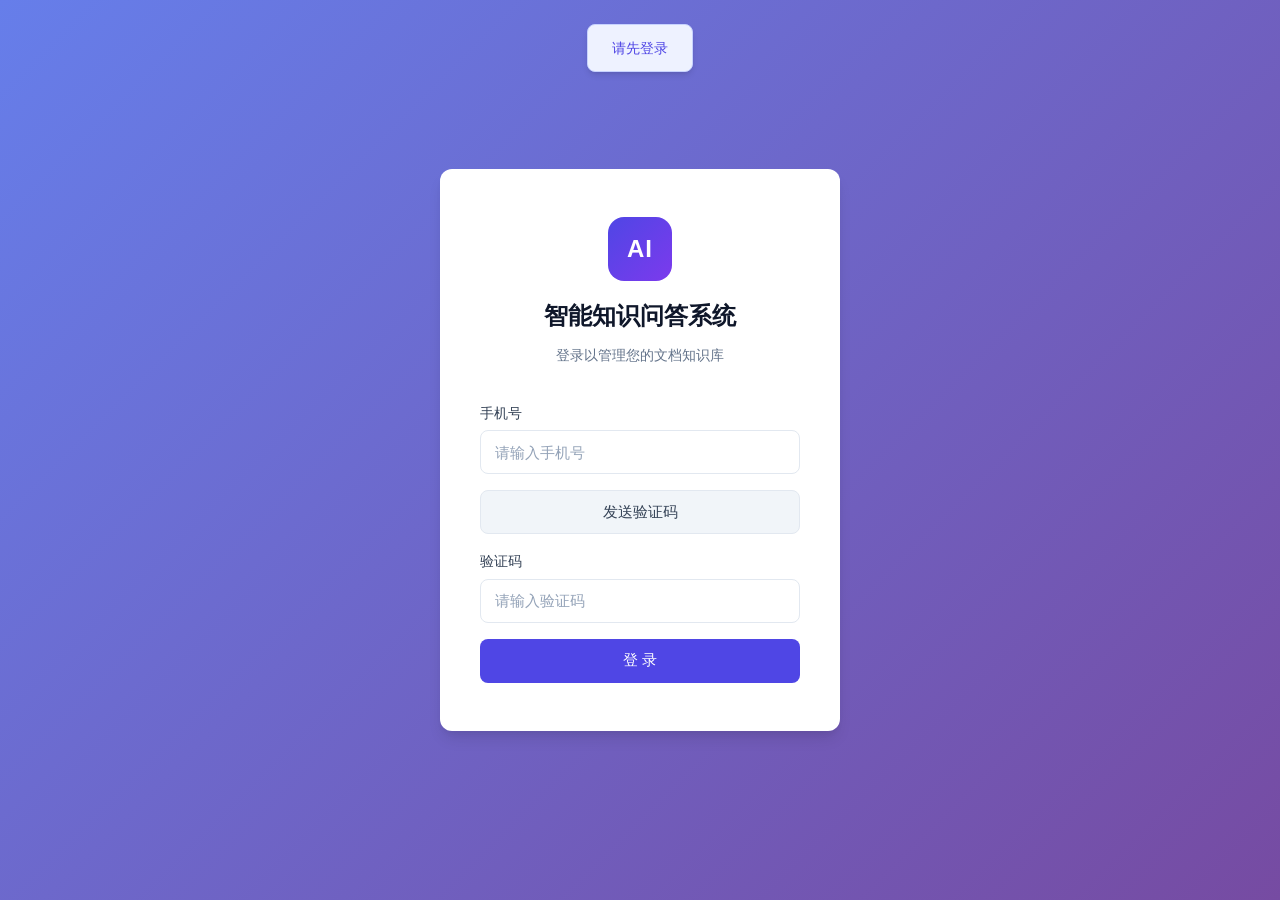
<file: nginx/html/index.html>
<!DOCTYPE html>
<html lang="zh-CN">
<head>
    <meta charset="UTF-8">
    <meta name="viewport" content="width=device-width, initial-scale=1.0">
    <title>智能知识问答系统</title>
    <link rel="stylesheet" href="css/style.css?v=12"></head>
<body>
    <div id="app">
        <!-- 登录页面 -->
        <div id="loginPage" class="page active">
            <div class="login-card">
                <div class="login-header">
                    <div class="logo">AI</div>
                    <h1>智能知识问答系统</h1>
                    <p class="subtitle">登录以管理您的文档知识库</p>
                </div>
                <div class="login-form">
                    <div class="form-group">
                        <label for="phoneInput">手机号</label>
                        <input type="tel" id="phoneInput" placeholder="请输入手机号" maxlength="11">
                    </div>
                    <div class="form-group">
                        <button id="sendCodeBtn" class="btn btn-secondary">发送验证码</button>
                    </div>
                    <div class="form-group">
                        <label for="codeInput">验证码</label>
                        <input type="text" id="codeInput" placeholder="请输入验证码" maxlength="6">
                    </div>
                    <div class="form-group">
                        <button id="loginBtn" class="btn btn-primary">登 录</button>
                    </div>
                </div>
            </div>
        </div>

        <!-- 主页面 -->
        <div id="mainPage" class="page">
            <!-- 顶部导航 -->
            <header class="header">
                <div class="header-left">
                    <div class="logo-small">AI</div>
                    <span class="header-title">智能知识问答系统</span>
                </div>
                <div class="header-right">
                    <span id="userDisplay" class="user-info"></span>
                    <div class="header-tabs">
                        <button id="docTabBtn" class="btn btn-text active-tab">文档</button>
                        <button id="qaTabBtn" class="btn btn-text">问答</button>
                    </div>
                    <button id="profileBtn" class="btn btn-text">个人信息</button>
                    <button id="logoutBtn" class="btn btn-text">退出登录</button>
                </div>
            </header>

            <main class="main-content">
                <!-- 上传区域 -->
                <section class="card upload-section">
                    <h2 class="card-title">上传文档</h2>
                    <div class="upload-area" id="uploadArea">
                        <div class="upload-icon">
                            <svg width="48" height="48" viewBox="0 0 24 24" fill="none" stroke="currentColor" stroke-width="1.5">
                                <path d="M21 15v4a2 2 0 0 1-2 2H5a2 2 0 0 1-2-2v-4"/>
                                <polyline points="17 8 12 3 7 8"/>
                                <line x1="12" y1="3" x2="12" y2="15"/>
                            </svg>
                        </div>
                        <p class="upload-text">拖拽文件到此处，或点击上传</p>
                        <p class="upload-hint">支持 PDF、Word、TXT 等格式</p>
                        <input type="file" id="fileInput" hidden multiple>
                        <input type="file" id="reuploadFileInput" hidden>
                        <button id="selectFileBtn" class="btn btn-primary">选择文件</button>
                    </div>
                    <div class="permission-selector">
                        <span class="permission-label">文件权限：</span>
                        <label class="radio-label">
                            <input type="radio" name="permission" value="0" checked>
                            <span>公开</span>
                        </label>
                        <label class="radio-label">
                            <input type="radio" name="permission" value="1">
                            <span>私有</span>
                        </label>
                    </div>
                    <div id="uploadProgress" class="upload-progress hidden">
                        <div class="progress-bar">
                            <div class="progress-fill"></div>
                        </div>
                        <span class="progress-text">上传中...</span>
                    </div>
                </section>

                <!-- 文档列表 -->
                <section class="card document-list-section">
                    <h2 class="card-title">文档列表</h2>
                    <div class="table-wrapper">
                        <table class="doc-table">
                            <thead>
                                <tr>
                                    <th>文件信息</th>
                                    <th>操作</th>
                                </tr>
                            </thead>
                            <tbody id="docTableBody">
                                <tr id="emptyRow">
                                    <td colspan="2" class="empty-state">暂无文档，请上传</td>
                                </tr>
                            </tbody>
                        </table>
                    </div>
                </section>

                <!-- 问答视图：Agent Workspace -->
                <div id="qaView" style="display:none;">
                    <div class="workspace-layout">
                        <!-- 左侧：会话列表 -->
                        <aside class="session-panel">
                            <button id="newSessionBtn" class="btn btn-primary btn-block">+ 新建任务</button>
                            <div class="session-list" id="sessionList">
                                <div class="session-empty">暂无任务</div>
                            </div>
                        </aside>

                        <!-- 中间：Agent Trace + 结果 -->
                        <main class="main-panel">
                            <!-- 输入区 -->
                            <div class="input-bar">
                                <div class="input-bar-left">
                                    <div class="qa-strategy-group" id="qaStrategyGroup">
                                        <button class="qa-strategy-btn active" data-value="0">默认</button>
                                        <button class="qa-strategy-btn" data-value="1">对比</button>
                                        <button class="qa-strategy-btn" data-value="2">专一</button>
                                    </div>
                                </div>
                                <div class="input-bar-row">
                                    <input type="text" id="qaInput" placeholder="输入分析任务，例如：对比三个实验的差异..." maxlength="500">
                                    <button id="qaSendBtn" class="btn btn-primary">执行</button>
                                    <button id="qaStopBtn" class="btn btn-danger" style="display:none;">停止</button>
                                </div>
                            </div>

                            <!-- 可滚动内容区：聊天 + 实时 trace -->
                            <div class="main-scroll">
                                <div class="agent-trace" id="agentTrace">
                                    <div class="trace-empty">
                                        <div class="trace-empty-icon">&#x1F916;</div>
                                        <div class="trace-empty-text">输入问题，Agent 将自主规划并执行任务</div>
                                    </div>
                                </div>
                            </div>

                            <!-- 结果工作区（固定底部，可拖拽调整高度） -->
                            <div class="result-workspace" id="resultWorkspace" style="display:none;">
                                <div class="resize-handle" id="resizeHandle"></div>
                                <div class="result-tabs" id="resultTabs">
                                    <button class="result-tab active" data-tab="answer">回答</button>
                                    <button class="result-tab" data-tab="charts">图表</button>
                                    <button class="result-tab" data-tab="code">代码</button>
                                </div>
                                <div class="result-content" id="resultContent"></div>
                            </div>
                        </main>

                        <!-- 右侧：DAG 任务图 -->
                        <aside class="dag-panel" id="dagPanel">
                            <div class="dag-header">任务图</div>
                            <div class="dag-content" id="dagContent">
                                <div class="dag-empty">执行任务后显示</div>
                            </div>
                        </aside>
                    </div>
                </div>

            </main>
        </div>

        <!-- 个人信息弹窗 -->
        <div id="profileModal" class="modal-overlay" style="display:none;">
            <div class="modal-dialog">
                <div class="modal-header">
                    <h2>个人信息</h2>
                    <button id="closeProfileBtn" class="btn btn-text">&times;</button>
                </div>
                <div class="modal-body">
                    <div class="form-row">
                        <div class="form-group">
                            <label for="profilePhone">手机号</label>
                            <input type="text" id="profilePhone" disabled>
                        </div>
                        <div class="form-group">
                            <label for="profileUsername">用户名</label>
                            <input type="text" id="profileUsername" placeholder="设置用户名">
                        </div>
                    </div>
                    <div class="form-row">
                        <div class="form-group">
                            <label for="profileEmail">邮箱</label>
                            <input type="text" id="profileEmail" placeholder="设置邮箱">
                        </div>
                        <div class="form-group">
                            <label for="profilePassword">密码</label>
                            <input type="password" id="profilePassword" placeholder="留空则不修改">
                        </div>
                    </div>
                </div>
                <div class="modal-footer">
                    <button id="deleteAccountBtn" class="btn btn-danger">注销账户</button>
                    <button id="saveProfileBtn" class="btn btn-primary">保存修改</button>
                </div>
            </div>
        </div>

    </div>

    <!-- Toast 消息 -->
    <div id="toast" class="toast hidden"></div>

    <script src="js/api.js?v=2"></script>
    <script src="js/app.js?v=21"></script>
</body>
</html>
</file>
<file: nginx/html/css/style.css>
/* ============================================
   智能知识问答系统 - 样式表
   ============================================ */

:root {
    --primary: #4f46e5;
    --primary-hover: #4338ca;
    --primary-light: #eef2ff;
    --success: #10b981;
    --warning: #f59e0b;
    --danger: #ef4444;
    --danger-hover: #dc2626;
    --gray-50: #f8fafc;
    --gray-100: #f1f5f9;
    --gray-200: #e2e8f0;
    --gray-300: #cbd5e1;
    --gray-400: #94a3b8;
    --gray-500: #64748b;
    --gray-600: #475569;
    --gray-700: #334155;
    --gray-800: #1e293b;
    --gray-900: #0f172a;
    --radius: 8px;
    --radius-lg: 12px;
    --shadow: 0 1px 3px rgba(0,0,0,0.08), 0 1px 2px rgba(0,0,0,0.06);
    --shadow-md: 0 4px 6px -1px rgba(0,0,0,0.1), 0 2px 4px -1px rgba(0,0,0,0.06);
    --shadow-lg: 0 10px 15px -3px rgba(0,0,0,0.1), 0 4px 6px -2px rgba(0,0,0,0.05);
    --transition: 0.2s ease;
}

* {
    margin: 0;
    padding: 0;
    box-sizing: border-box;
}

body {
    font-family: -apple-system, BlinkMacSystemFont, "Segoe UI", Roboto, "Noto Sans SC", "PingFang SC", "Microsoft YaHei", sans-serif;
    background: var(--gray-100);
    color: var(--gray-800);
    line-height: 1.6;
    min-height: 100vh;
}

/* ============================================
   页面容器
   ============================================ */

.page {
    display: none;
}

.page.active {
    display: block;
}

/* ============================================
   登录页
   ============================================ */

#loginPage {
    display: none;
    align-items: center;
    justify-content: center;
    min-height: 100vh;
    background: linear-gradient(135deg, #667eea 0%, #764ba2 100%);
    padding: 20px;
}

#loginPage.active {
    display: flex;
}

.login-card {
    background: #fff;
    border-radius: var(--radius-lg);
    box-shadow: var(--shadow-lg);
    padding: 48px 40px;
    width: 100%;
    max-width: 400px;
}

.login-header {
    text-align: center;
    margin-bottom: 36px;
}

.logo {
    width: 64px;
    height: 64px;
    background: linear-gradient(135deg, var(--primary) 0%, #7c3aed 100%);
    border-radius: 16px;
    display: flex;
    align-items: center;
    justify-content: center;
    font-size: 24px;
    font-weight: 700;
    color: #fff;
    margin: 0 auto 16px;
    letter-spacing: 1px;
}

.login-header h1 {
    font-size: 24px;
    font-weight: 700;
    color: var(--gray-900);
    margin-bottom: 8px;
}

.subtitle {
    color: var(--gray-500);
    font-size: 14px;
}

.login-form {
    display: flex;
    flex-direction: column;
    gap: 16px;
}

/* ============================================
   表单控件
   ============================================ */

.form-group {
    display: flex;
    flex-direction: column;
    gap: 6px;
}

.form-group label {
    font-size: 14px;
    font-weight: 500;
    color: var(--gray-700);
}

input[type="text"],
input[type="tel"],
input[type="password"] {
    width: 100%;
    height: 44px;
    padding: 0 14px;
    border: 1.5px solid var(--gray-200);
    border-radius: var(--radius);
    font-size: 15px;
    color: var(--gray-800);
    background: #fff;
    transition: border-color var(--transition), box-shadow var(--transition);
    outline: none;
}

input:focus {
    border-color: var(--primary);
    box-shadow: 0 0 0 3px rgba(79, 70, 229, 0.1);
}

input::placeholder {
    color: var(--gray-400);
}

/* ============================================
   按钮
   ============================================ */

.btn {
    height: 44px;
    padding: 0 24px;
    border: none;
    border-radius: var(--radius);
    font-size: 15px;
    font-weight: 500;
    cursor: pointer;
    transition: all var(--transition);
    display: inline-flex;
    align-items: center;
    justify-content: center;
    gap: 8px;
    white-space: nowrap;
}

.btn:disabled {
    opacity: 0.6;
    cursor: not-allowed;
}

.btn-primary {
    background: var(--primary);
    color: #fff;
}

.btn-primary:hover:not(:disabled) {
    background: var(--primary-hover);
}

.btn-secondary {
    background: var(--gray-100);
    color: var(--gray-700);
    border: 1.5px solid var(--gray-200);
}

.btn-secondary:hover:not(:disabled) {
    background: var(--gray-200);
}

.btn-danger {
    background: var(--danger);
    color: #fff;
}

.btn-danger:hover:not(:disabled) {
    background: var(--danger-hover);
}

.btn-warning {
    background: var(--warning);
    color: #fff;
}

.btn-warning:hover:not(:disabled) {
    background: #d97706;
}

.btn-text {
    background: transparent;
    color: var(--gray-500);
    font-size: 14px;
    height: auto;
    padding: 6px 12px;
}

.btn-text:hover {
    color: var(--gray-700);
    background: var(--gray-100);
}

.btn-sm {
    height: 34px;
    padding: 0 14px;
    font-size: 13px;
}

.btn-block {
    width: 100%;
}

/* ============================================
   主页面头部
   ============================================ */

.header {
    background: #fff;
    border-bottom: 1px solid var(--gray-200);
    padding: 0 32px;
    height: 64px;
    display: flex;
    align-items: center;
    justify-content: space-between;
    box-shadow: var(--shadow);
    position: sticky;
    top: 0;
    z-index: 100;
}

.header-left {
    display: flex;
    align-items: center;
    gap: 12px;
}

.logo-small {
    width: 36px;
    height: 36px;
    background: linear-gradient(135deg, var(--primary) 0%, #7c3aed 100%);
    border-radius: 10px;
    display: flex;
    align-items: center;
    justify-content: center;
    font-size: 14px;
    font-weight: 700;
    color: #fff;
    letter-spacing: 1px;
}

.header-title {
    font-size: 18px;
    font-weight: 600;
    color: var(--gray-900);
}

.header-right {
    display: flex;
    align-items: center;
    gap: 16px;
}

.user-info {
    font-size: 14px;
    color: var(--gray-600);
}

/* ============================================
   主内容区
   ============================================ */

.main-content {
    max-width: 1440px;
    margin: 0 auto;
    padding: 32px 24px;
    display: flex;
    flex-direction: column;
    gap: 28px;
}

/* ============================================
   卡片
   ============================================ */

.card {
    background: #fff;
    border-radius: var(--radius-lg);
    box-shadow: var(--shadow);
    padding: 28px;
}

.card-title {
    font-size: 18px;
    font-weight: 600;
    color: var(--gray-900);
    margin-bottom: 20px;
    padding-bottom: 12px;
    border-bottom: 1px solid var(--gray-100);
}

/* ============================================
   上传区域
   ============================================ */

.upload-area {
    border: 2px dashed var(--gray-300);
    border-radius: var(--radius-lg);
    padding: 48px 24px;
    text-align: center;
    cursor: pointer;
    transition: all var(--transition);
    background: var(--gray-50);
}

.upload-area:hover,
.upload-area.dragover {
    border-color: var(--primary);
    background: var(--primary-light);
}

.upload-icon {
    color: var(--gray-400);
    margin-bottom: 12px;
}

.upload-area:hover .upload-icon,
.upload-area.dragover .upload-icon {
    color: var(--primary);
}

.upload-text {
    font-size: 16px;
    font-weight: 500;
    color: var(--gray-700);
    margin-bottom: 6px;
}

.upload-hint {
    font-size: 13px;
    color: var(--gray-400);
    margin-bottom: 20px;
}

.permission-selector {
    margin-top: 16px;
    display: flex;
    align-items: center;
    gap: 16px;
    padding: 12px 16px;
    background: var(--gray-50);
    border-radius: var(--radius);
}

.permission-label {
    font-size: 14px;
    font-weight: 500;
    color: var(--gray-700);
}

.radio-label {
    display: inline-flex;
    align-items: center;
    gap: 6px;
    font-size: 14px;
    color: var(--gray-700);
    cursor: pointer;
}

.radio-label input[type="radio"] {
    width: 16px;
    height: 16px;
    accent-color: var(--primary);
    cursor: pointer;
}

.upload-progress {
    margin-top: 16px;
    display: flex;
    align-items: center;
    gap: 12px;
}

.progress-bar {
    flex: 1;
    height: 6px;
    background: var(--gray-200);
    border-radius: 3px;
    overflow: hidden;
}

.progress-fill {
    height: 100%;
    width: 0%;
    background: var(--primary);
    border-radius: 3px;
    transition: width 0.3s ease;
}

.progress-text {
    font-size: 13px;
    color: var(--gray-500);
    white-space: nowrap;
}

/* ============================================
   文档表格
   ============================================ */

.table-wrapper {
    overflow-x: auto;
}

.doc-table {
    width: 100%;
    border-collapse: collapse;
    font-size: 14px;
}

.doc-table thead {
    background: var(--gray-50);
}

.doc-table th {
    padding: 12px 16px;
    text-align: left;
    font-weight: 600;
    color: var(--gray-600);
    font-size: 13px;
    text-transform: uppercase;
    letter-spacing: 0.5px;
    border-bottom: 1px solid var(--gray-200);
}

.doc-table td {
    padding: 14px 16px;
    border-bottom: 1px solid var(--gray-100);
    color: var(--gray-700);
    vertical-align: middle;
}

.doc-table tbody tr:hover {
    background: var(--gray-50);
}

.doc-table tbody tr:last-child td {
    border-bottom: none;
}

.empty-state {
    text-align: center;
    color: var(--gray-400);
    padding: 48px 16px !important;
    font-size: 15px;
}

/* 文件名列 */
.file-name {
    display: flex;
    align-items: center;
    gap: 10px;
    font-weight: 500;
    margin-bottom: 6px;
}

.file-meta {
    display: flex;
    align-items: center;
    gap: 12px;
    font-size: 12px;
    color: var(--gray-500);
}

.file-meta .type-tag,
.file-meta .perm-tag,
.file-meta .status-tag {
    font-size: 11px;
    padding: 2px 6px;
}

.file-meta .file-size,
.file-meta .file-time {
    color: var(--gray-400);
}

.file-icon {
    width: 32px;
    height: 32px;
    border-radius: 6px;
    display: flex;
    align-items: center;
    justify-content: center;
    font-size: 12px;
    font-weight: 600;
    color: #fff;
    flex-shrink: 0;
}

.file-icon.pdf { background: #ef4444; }
.file-icon.word { background: #2563eb; }
.file-icon.txt { background: #64748b; }
.file-icon.image { background: #10b981; }
.file-icon.other { background: var(--gray-400); }

.file-name-text {
    overflow: hidden;
    text-overflow: ellipsis;
    white-space: nowrap;
    max-width: 240px;
}

/* 类型标签 */
.type-tag {
    display: inline-block;
    padding: 2px 10px;
    border-radius: 4px;
    font-size: 12px;
    font-weight: 500;
}

.type-tag.pdf { background: #fef2f2; color: #dc2626; }
.type-tag.word { background: #eff6ff; color: #2563eb; }
.type-tag.txt { background: #f1f5f9; color: #475569; }
.type-tag.image { background: #ecfdf5; color: #059669; }
.type-tag.other { background: var(--gray-100); color: var(--gray-600); }

/* 权限标签 */
.perm-tag {
    display: inline-block;
    padding: 3px 10px;
    border-radius: 12px;
    font-size: 12px;
    font-weight: 500;
}

.perm-tag.public {
    background: #dbeafe;
    color: #1d4ed8;
}

.perm-tag.private {
    background: #fef3c7;
    color: #d97706;
}

/* 状态标签 */
.status-tag {
    display: inline-block;
    padding: 3px 10px;
    border-radius: 12px;
    font-size: 12px;
    font-weight: 500;
}

.status-tag.uploaded {
    background: #dbeafe;
    color: #1d4ed8;
}

.status-tag.processing {
    background: #fef3c7;
    color: #d97706;
}

.status-tag.completed {
    background: #d1fae5;
    color: #059669;
}

.status-tag.failed {
    background: #fee2e2;
    color: #dc2626;
}

/* 操作列 */
.action-btns {
    display: flex;
    gap: 6px;
}

/* 文件大小 */
.file-size {
    color: var(--gray-500);
    font-size: 13px;
}

/* ============================================
   Toast 消息
   ============================================ */

.toast {
    position: fixed;
    top: 24px;
    left: 50%;
    transform: translateX(-50%);
    padding: 12px 24px;
    border-radius: var(--radius);
    font-size: 14px;
    font-weight: 500;
    z-index: 1000;
    box-shadow: var(--shadow-md);
    transition: opacity 0.3s ease, transform 0.3s ease;
    pointer-events: none;
}

.toast.hidden {
    opacity: 0;
    transform: translateX(-50%) translateY(-12px);
}

.toast.show {
    opacity: 1;
    transform: translateX(-50%) translateY(0);
}

.toast.success {
    background: #d1fae5;
    color: #065f46;
    border: 1px solid #a7f3d0;
}

.toast.error {
    background: #fee2e2;
    color: #991b1b;
    border: 1px solid #fecaca;
}

.toast.info {
    background: var(--primary-light);
    color: var(--primary);
    border: 1px solid #c7d2fe;
}

/* ============================================
   弹窗
   ============================================ */

.modal-overlay {
    position: fixed;
    top: 0;
    left: 0;
    width: 100%;
    height: 100%;
    background: rgba(0, 0, 0, 0.5);
    display: none;
    align-items: center;
    justify-content: center;
    z-index: 1000;
}

.modal-dialog {
    background: #fff;
    border-radius: var(--radius-lg);
    box-shadow: var(--shadow-lg);
    width: 100%;
    max-width: 480px;
    margin: 20px;
    overflow: hidden;
}

.modal-header {
    display: flex;
    align-items: center;
    justify-content: space-between;
    padding: 20px 24px 0;
}

.modal-header h2 {
    font-size: 18px;
    font-weight: 600;
    color: var(--gray-900);
}

.modal-header .btn-text {
    font-size: 24px;
    line-height: 1;
    padding: 0 4px;
    color: var(--gray-400);
}

.modal-header .btn-text:hover {
    color: var(--gray-600);
}

.modal-body {
    padding: 20px 24px;
    display: flex;
    flex-direction: column;
    gap: 16px;
}

.modal-footer {
    padding: 0 24px 20px;
    display: flex;
    justify-content: flex-end;
    gap: 12px;
}

.form-row {
    display: grid;
    grid-template-columns: 1fr 1fr;
    gap: 16px;
}

@media (max-width: 768px) {
    .form-row {
        grid-template-columns: 1fr;
    }
}

/* ============================================
   头部选项卡
   ============================================ */

.header-tabs {
    display: flex;
    gap: 4px;
}

.header-tabs .btn-text {
    font-weight: 500;
    color: var(--gray-500);
    padding: 6px 14px;
    border-radius: 6px;
}

.header-tabs .btn-text.active-tab {
    color: var(--primary);
    background: var(--primary-light);
}

/* ============================================
   策略按钮组 (输入栏内)
   ============================================ */

.qa-strategy-group {
    display: flex;
    border: 1px solid var(--gray-200);
    border-radius: 6px;
    overflow: hidden;
}

.qa-strategy-btn {
    padding: 4px 12px;
    font-size: 12px;
    border: none;
    background: var(--gray-50);
    color: var(--gray-500);
    cursor: pointer;
    transition: all 0.15s;
}

.qa-strategy-btn + .qa-strategy-btn {
    border-left: 1px solid var(--gray-200);
}

.qa-strategy-btn.active {
    background: var(--primary);
    color: #fff;
}

.qa-strategy-btn:hover:not(.active) {
    background: var(--gray-100);
}

/* ============================================
   Agent Workspace 布局
   ============================================ */

.workspace-layout {
    display: grid;
    grid-template-columns: 220px 1fr 300px;
    gap: 0;
    height: calc(100vh - 64px);
    overflow: hidden;
}

/* --- 左侧：会话面板 --- */
.session-panel {
    background: #fff;
    border-right: 1px solid var(--gray-200);
    padding: 16px;
    display: flex;
    flex-direction: column;
    gap: 12px;
    overflow-y: auto;
}

.session-panel .btn-block {
    width: 100%;
}

.session-list {
    flex: 1;
    overflow-y: auto;
    display: flex;
    flex-direction: column;
    gap: 4px;
}

.session-empty {
    text-align: center;
    color: var(--gray-400);
    padding: 32px 16px;
    font-size: 14px;
}

.qa-session-item {
    display: flex;
    align-items: center;
    padding: 10px 12px;
    border-radius: var(--radius);
    cursor: pointer;
    transition: all var(--transition);
    gap: 8px;
}

.qa-session-item:hover {
    background: var(--gray-50);
}

.qa-session-item.active {
    background: var(--primary-light);
    color: var(--primary);
    font-weight: 500;
}

.qa-session-item .session-title {
    flex: 1;
    overflow: hidden;
    text-overflow: ellipsis;
    white-space: nowrap;
    font-size: 14px;
    color: var(--gray-700);
}

.qa-session-item.active .session-title {
    color: var(--primary);
}

.qa-session-item .session-delete {
    background: none;
    border: none;
    color: var(--gray-400);
    font-size: 16px;
    cursor: pointer;
    padding: 0 4px;
    line-height: 1;
    border-radius: 4px;
    opacity: 0;
    transition: all var(--transition);
}

.qa-session-item:hover .session-delete {
    opacity: 1;
}

.qa-session-item .session-delete:hover {
    color: var(--danger);
    background: var(--gray-100);
}

/* --- 中间：主面板 --- */
.main-panel {
    display: flex;
    flex-direction: column;
    overflow: hidden;
    background: var(--gray-50);
}

.main-scroll {
    flex: 1;
    min-height: 0;
    overflow-y: auto;
    display: flex;
    flex-direction: column;
}

/* --- 输入栏 --- */
.input-bar {
    background: #fff;
    border-bottom: 1px solid var(--gray-200);
    padding: 12px 20px;
    display: flex;
    flex-direction: column;
    gap: 8px;
}

.input-bar-left {
    display: flex;
    align-items: center;
}

.input-bar-row {
    display: flex;
    gap: 10px;
}

.input-bar-row input {
    flex: 1;
    height: 42px;
}

.input-bar-row input:disabled {
    background: var(--gray-50);
    cursor: not-allowed;
}

/* --- Agent Trace 时间线 --- */
.agent-trace {
    padding: 20px;
    border-bottom: 2px solid var(--gray-200);
}

.trace-empty {
    display: flex;
    flex-direction: column;
    align-items: center;
    justify-content: center;
    height: 100%;
    color: var(--gray-400);
    gap: 12px;
}

.trace-empty-icon {
    font-size: 48px;
    opacity: 0.5;
}

.trace-empty-text {
    font-size: 15px;
}

/* 对话历史气泡 */
.chat-history {
    display: flex;
    flex-direction: column;
    gap: 16px;
    padding: 16px;
}

.chat-msg {
    display: flex;
}

.user-msg {
    justify-content: flex-end;
}

.ai-msg {
    justify-content: flex-start;
}

.chat-bubble {
    max-width: 80%;
    padding: 12px 16px;
    border-radius: 12px;
    font-size: 14px;
    line-height: 1.6;
    word-break: break-word;
}

.user-bubble {
    background: #3b82f6;
    color: white;
    border-bottom-right-radius: 4px;
}

.ai-bubble {
    background: #f3f4f6;
    color: #1f2937;
    border-bottom-left-radius: 4px;
}

.chat-time {
    font-size: 11px;
    opacity: 0.7;
    margin-top: 4px;
}

.chat-msg.clickable {
    cursor: pointer;
    transition: transform 0.15s;
}

.chat-msg.clickable:hover {
    transform: translateX(-4px);
}

.chat-msg.ai-msg.active .ai-bubble {
    border-left: 3px solid #3b82f6;
    background: #eff6ff;
}

.loading-bubble {
    display: flex;
    align-items: center;
    min-width: 60px;
}

.chat-dots {
    display: flex;
    gap: 4px;
    padding: 4px 0;
}

.chat-dots span {
    width: 8px;
    height: 8px;
    background: #9ca3af;
    border-radius: 50%;
    animation: dot-bounce 1.4s infinite ease-in-out;
}

.chat-dots span:nth-child(1) { animation-delay: 0s; }
.chat-dots span:nth-child(2) { animation-delay: 0.2s; }
.chat-dots span:nth-child(3) { animation-delay: 0.4s; }

@keyframes dot-bounce {
    0%, 80%, 100% { transform: scale(0.6); opacity: 0.4; }
    40% { transform: scale(1); opacity: 1; }
}

/* 时间线步骤 */
.trace-steps {
    display: flex;
    flex-direction: column;
    gap: 0;
    max-width: 680px;
    margin: 0 auto;
}

.trace-step {
    display: flex;
    gap: 14px;
    position: relative;
    padding-bottom: 4px;
}

.trace-step:last-child {
    padding-bottom: 0;
}

/* 垂直连接线 */
.trace-step:not(:last-child)::before {
    content: '';
    position: absolute;
    left: 17px;
    top: 38px;
    bottom: 0;
    width: 2px;
    background: var(--gray-200);
}

/* 节点图标 */
.trace-icon {
    width: 36px;
    height: 36px;
    border-radius: 50%;
    display: flex;
    align-items: center;
    justify-content: center;
    font-size: 16px;
    flex-shrink: 0;
    z-index: 1;
    background: var(--gray-200);
    color: var(--gray-600);
}

.trace-step.completed .trace-icon {
    background: #d1fae5;
    color: #059669;
}

.trace-step.failed .trace-icon {
    background: #fee2e2;
    color: #dc2626;
}

.trace-step.running .trace-icon {
    background: #dbeafe;
    color: #2563eb;
    animation: pulse 1.5s infinite;
}

@keyframes pulse {
    0%, 100% { opacity: 1; }
    50% { opacity: 0.5; }
}

/* 步骤内容 */
.trace-body {
    flex: 1;
    min-width: 0;
    padding-bottom: 16px;
}

.trace-header {
    display: flex;
    align-items: center;
    justify-content: space-between;
    margin-bottom: 4px;
    cursor: pointer;
}

.trace-agent-name {
    font-weight: 600;
    font-size: 14px;
    color: var(--gray-800);
}

.trace-duration {
    font-size: 12px;
    color: var(--gray-400);
    font-variant-numeric: tabular-nums;
}

.trace-objective {
    font-size: 13px;
    color: var(--gray-500);
    margin-bottom: 4px;
}

.trace-summary {
    font-size: 13px;
    color: var(--gray-600);
}

.trace-objective {
    font-size: 13px;
    color: var(--gray-700);
    margin-bottom: 4px;
    line-height: 1.4;
}

.trace-tools {
    display: flex;
    flex-wrap: wrap;
    gap: 4px;
    margin-top: 6px;
}

.trace-tool-tag {
    font-size: 11px;
    padding: 2px 8px;
    border-radius: 10px;
    background: var(--gray-100);
    color: var(--gray-600);
    border: 1px solid var(--gray-200);
}

/* 步骤详情（手风琴展开） */
.trace-detail {
    display: none;
    margin-top: 8px;
    padding: 12px;
    background: #fff;
    border-radius: var(--radius);
    border: 1px solid var(--gray-200);
    font-size: 13px;
    color: var(--gray-600);
    line-height: 1.6;
}

.trace-detail.open {
    display: block;
}

.trace-detail-row {
    display: flex;
    gap: 8px;
    margin-bottom: 4px;
}

.trace-detail-label {
    font-weight: 500;
    color: var(--gray-700);
    white-space: nowrap;
    min-width: 48px;
}

/* 下箭头连接符 */
.trace-arrow {
    display: flex;
    justify-content: center;
    padding: 2px 0;
    color: var(--gray-300);
    font-size: 12px;
    margin-left: 17px;
}

/* --- 结果工作区（固定底部） --- */
.result-workspace {
    background: #fff;
    border-top: 1px solid var(--gray-200);
    display: flex;
    flex-direction: column;
    flex-shrink: 0;
    height: 35vh;
    min-height: 80px;
}

/* 拖拽调整大小手柄 */
.resize-handle {
    height: 6px;
    cursor: ns-resize;
    background: var(--gray-100);
    border-bottom: 1px solid var(--gray-200);
    flex-shrink: 0;
    position: relative;
}

.resize-handle::after {
    content: '';
    position: absolute;
    top: 50%;
    left: 50%;
    transform: translate(-50%, -50%);
    width: 32px;
    height: 3px;
    border-radius: 2px;
    background: var(--gray-300);
}

.resize-handle:hover {
    background: var(--gray-200);
}

.resize-handle:hover::after {
    background: var(--gray-400);
}

.result-tabs {
    display: flex;
    border-bottom: 1px solid var(--gray-200);
    padding: 0 20px;
    flex-shrink: 0;
    background: var(--gray-50);
}

.result-tab {
    padding: 10px 16px;
    font-size: 13px;
    font-weight: 500;
    color: var(--gray-500);
    background: none;
    border: none;
    border-bottom: 2px solid transparent;
    cursor: pointer;
    transition: all var(--transition);
}

.result-tab:hover {
    color: var(--gray-700);
}

.result-tab.active {
    color: var(--primary);
    border-bottom-color: var(--primary);
}

.result-content {
    flex: 1;
    overflow-y: auto;
    padding: 16px 20px;
}

/* 回答内容 */
.result-answer {
    line-height: 1.7;
    color: var(--gray-800);
}

.result-answer h1, .result-answer h2, .result-answer h3 {
    margin: 16px 0 8px;
    font-weight: 600;
    color: var(--gray-900);
}
.result-answer h1 { font-size: 18px; }
.result-answer h2 { font-size: 16px; }
.result-answer h3 { font-size: 15px; }

.result-answer p { margin: 6px 0; }
.result-answer strong { font-weight: 600; color: var(--gray-900); }
.result-answer ul, .result-answer ol { margin: 6px 0; padding-left: 20px; }
.result-answer li { margin: 4px 0; line-height: 1.7; }

.result-answer code {
    font-family: "SF Mono", "Cascadia Code", Consolas, monospace;
    font-size: 13px;
    background: var(--gray-200);
    padding: 1px 6px;
    border-radius: 4px;
}

.result-answer pre {
    margin: 10px 0;
    padding: 12px 16px;
    background: var(--gray-800);
    border-radius: var(--radius);
    overflow-x: auto;
}

.result-answer pre code {
    background: none;
    padding: 0;
    color: #e2e8f0;
    font-size: 13px;
    line-height: 1.5;
}

.result-answer table {
    width: 100%;
    border-collapse: collapse;
    margin: 10px 0;
    font-size: 13px;
}

.result-answer th, .result-answer td {
    border: 1px solid var(--gray-200);
    padding: 6px 10px;
    text-align: left;
}

.result-answer th {
    background: var(--gray-100);
    font-weight: 600;
}

.result-answer tr:nth-child(even) {
    background: var(--gray-50);
}

/* 实时 trace（SSE 执行期间显示在中间区域） */
.live-trace {
    padding: 12px 20px;
    background: #f0fdf4;
    border-top: 1px solid #bbf7d0;
    border-bottom: 1px solid #bbf7d0;
}

.live-trace .trace-steps {
    display: flex;
    flex-direction: column;
    gap: 0;
}

/* 流式回答（打字机效果） */
.live-answer {
    padding: 16px 20px;
    background: #fafbff;
    border-top: 1px solid #e0e7ff;
}

.live-answer-content {
    font-size: 14px;
    line-height: 1.7;
    color: var(--gray-800);
}

.live-answer-content p {
    margin: 0 0 8px;
}

.live-answer-content p:last-child {
    margin-bottom: 0;
}

.live-answer-content code {
    background: var(--gray-100);
    padding: 2px 6px;
    border-radius: 4px;
    font-size: 13px;
}

.live-answer-content pre {
    background: var(--gray-900);
    color: #e2e8f0;
    padding: 12px 16px;
    border-radius: var(--radius);
    overflow-x: auto;
    margin: 8px 0;
}

.live-answer-content pre code {
    background: none;
    padding: 0;
    color: inherit;
}

.live-answer-content table {
    border-collapse: collapse;
    width: 100%;
    margin: 8px 0;
    font-size: 13px;
}

.live-answer-content th,
.live-answer-content td {
    border: 1px solid var(--gray-200);
    padding: 6px 10px;
    text-align: left;
}

.live-answer-content th {
    background: var(--gray-50);
    font-weight: 500;
}

/* 执行过程标签页 */
.result-trace {
    padding: 8px 0;
}

.result-trace .trace-steps {
    display: flex;
    flex-direction: column;
    gap: 0;
}

/* 图表网格 */
.result-charts {
    display: grid;
    grid-template-columns: repeat(auto-fill, minmax(300px, 1fr));
    gap: 16px;
}

.result-chart-card {
    border: 1px solid var(--gray-200);
    border-radius: var(--radius);
    overflow: hidden;
    cursor: pointer;
    transition: box-shadow var(--transition);
}

.result-chart-card:hover {
    box-shadow: var(--shadow-md);
}

.result-chart-card img {
    display: block;
    width: 100%;
    height: auto;
}

/* 代码视图 */
.result-code {
    background: var(--gray-800);
    border-radius: var(--radius);
    padding: 16px;
    overflow-x: auto;
}

.result-code code {
    font-family: "SF Mono", "Cascadia Code", Consolas, monospace;
    font-size: 13px;
    color: #e2e8f0;
    line-height: 1.5;
    white-space: pre;
}

/* 来源列表 */
.result-sources {
    display: flex;
    flex-direction: column;
    gap: 8px;
}

.result-source-item {
    padding: 10px 12px;
    background: var(--gray-50);
    border-radius: var(--radius);
    border: 1px solid var(--gray-200);
    font-size: 13px;
}

.result-source-name {
    font-weight: 500;
    color: var(--gray-700);
    margin-bottom: 4px;
}

.result-source-content {
    color: var(--gray-500);
    font-size: 12px;
    line-height: 1.5;
}

/* --- 右侧：DAG 面板 --- */
.dag-panel {
    background: #fff;
    border-left: 1px solid var(--gray-200);
    display: flex;
    flex-direction: column;
    overflow: hidden;
}

.dag-header {
    padding: 14px 16px;
    font-size: 14px;
    font-weight: 600;
    color: var(--gray-700);
    border-bottom: 1px solid var(--gray-200);
}

.dag-content {
    flex: 1;
    padding: 16px;
    display: flex;
    flex-direction: column;
    align-items: center;
}

.dag-empty {
    color: var(--gray-400);
    font-size: 13px;
    padding: 32px 0;
}

/* DAG 图例 */
.dag-legend {
    display: flex;
    flex-wrap: wrap;
    gap: 8px;
    margin-bottom: 16px;
    padding-bottom: 12px;
    border-bottom: 1px solid var(--gray-100);
}

.dag-legend-item {
    display: flex;
    align-items: center;
    gap: 4px;
    font-size: 11px;
    color: var(--gray-500);
}

.dag-legend-dot {
    width: 8px;
    height: 8px;
    border-radius: 50%;
}

.dag-legend-dot.completed { background: #10b981; }
.dag-legend-dot.failed { background: #ef4444; }
.dag-legend-dot.running { background: #3b82f6; }
.dag-legend-dot.pending { background: #94a3b8; }

/* DAG 节点 */
.dag-graph {
    position: relative;
    display: flex;
    flex-direction: column;
    align-items: center;
    justify-content: flex-start;
    gap: 20px;
    width: 100%;
    padding: 12px 0;
}

.dag-graph svg.dag-arrows {
    position: absolute;
    top: 0;
    left: 0;
    pointer-events: none;
    z-index: 0;
}

.dag-row {
    display: flex;
    justify-content: center;
    gap: 14px;
    width: 100%;
    position: relative;
    z-index: 1;
}

.dag-node {
    padding: 8px 14px;
    border-radius: 8px;
    font-size: 12px;
    font-weight: 500;
    text-align: center;
    border: 1.5px solid var(--gray-200);
    background: #fff;
    color: var(--gray-600);
    cursor: pointer;
    transition: all var(--transition);
    white-space: nowrap;
    display: flex;
    align-items: center;
    gap: 5px;
}

.dag-node:hover {
    box-shadow: var(--shadow);
    transform: translateY(-1px);
}

.dag-node-icon {
    font-size: 12px;
    flex-shrink: 0;
}

.dag-node.completed {
    border-color: #10b981;
    color: #059669;
    background: #ecfdf5;
}

.dag-node.failed {
    border-color: #ef4444;
    color: #dc2626;
    background: #fef2f2;
}

.dag-node.running {
    border-color: #3b82f6;
    color: #2563eb;
    background: #eff6ff;
}

.dag-node.pending {
    border-color: #d1d5db;
    color: #9ca3af;
    background: #f9fafb;
    opacity: 0.7;
}

.dag-node.highlight {
    box-shadow: 0 0 0 2px var(--primary);
}

.dag-node.planner {
    border-color: #8b5cf6;
    color: #7c3aed;
    background: #f5f3ff;
    font-weight: 600;
}

/* --- 响应式 --- */
@media (max-width: 1024px) {
    .workspace-layout {
        grid-template-columns: 180px 1fr 240px;
    }
}

@media (max-width: 768px) {
    .workspace-layout {
        grid-template-columns: 1fr;
        grid-template-rows: auto 1fr;
    }
    .session-panel {
        display: none;
    }
    .dag-panel {
        display: none;
    }
}

/* ============================================
   隐藏工具
   ============================================ */

.hidden {
    display: none !important;
}

/* ============================================
   响应式
   ============================================ */

@media (max-width: 768px) {
    .login-card {
        padding: 32px 24px;
    }

    .header {
        padding: 0 16px;
    }

    .main-content {
        padding: 16px;
    }

    .card {
        padding: 20px;
    }

    .doc-table {
        font-size: 13px;
    }

    .doc-table th,
    .doc-table td {
        padding: 10px 12px;
    }

    .file-name-text {
        max-width: 140px;
    }

    .action-btns {
        flex-direction: column;
    }
}

/* ============================================
   重名对话框
   ============================================ */

.duplicate-modal {
    position: fixed;
    top: 0;
    left: 0;
    right: 0;
    bottom: 0;
    background: rgba(0, 0, 0, 0.5);
    display: flex;
    align-items: center;
    justify-content: center;
    z-index: 1000;
}

.duplicate-dialog {
    background: #fff;
    border-radius: var(--radius-lg);
    box-shadow: var(--shadow-lg);
    padding: 24px;
    width: 100%;
    max-width: 400px;
}

.duplicate-header {
    font-size: 18px;
    font-weight: 600;
    color: var(--gray-800);
    margin-bottom: 16px;
}

.duplicate-body {
    margin-bottom: 24px;
    color: var(--gray-600);
    line-height: 1.6;
}

.duplicate-body p {
    margin: 0;
}

.duplicate-actions {
    display: flex;
    gap: 12px;
    justify-content: flex-end;
}

.duplicate-actions .btn {
    min-width: 80px;
}

.btn-cancel {
    background: var(--gray-100);
    color: var(--gray-600);
    border: 1px solid var(--gray-200);
}

.btn-cancel:hover {
    background: var(--gray-200);
}

.rename-input {
    width: 100%;
    padding: 10px 12px;
    border: 1px solid var(--gray-300);
    border-radius: var(--radius);
    font-size: 14px;
    outline: none;
    transition: border-color var(--transition);
}

.rename-input:focus {
    border-color: var(--primary);
}

/* (图表样式已合并到 result-workspace 区域) */
</file>
